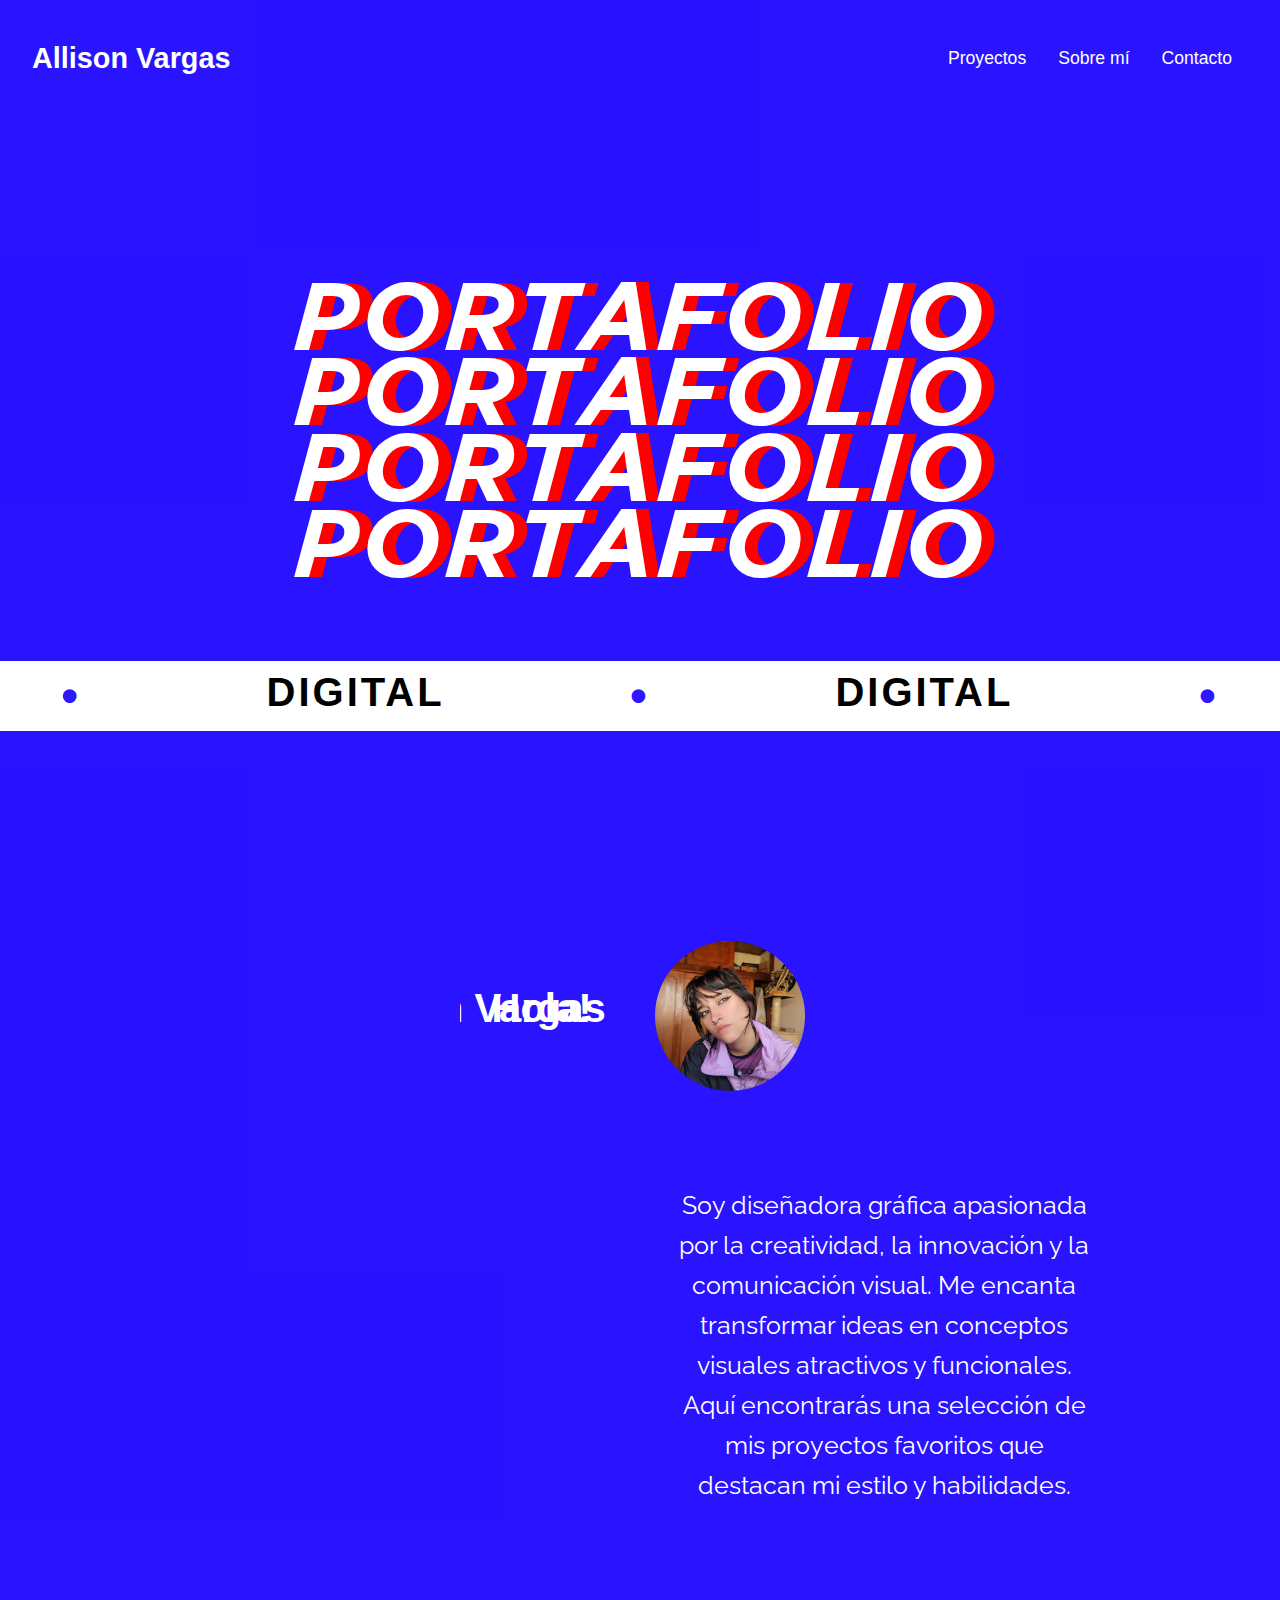
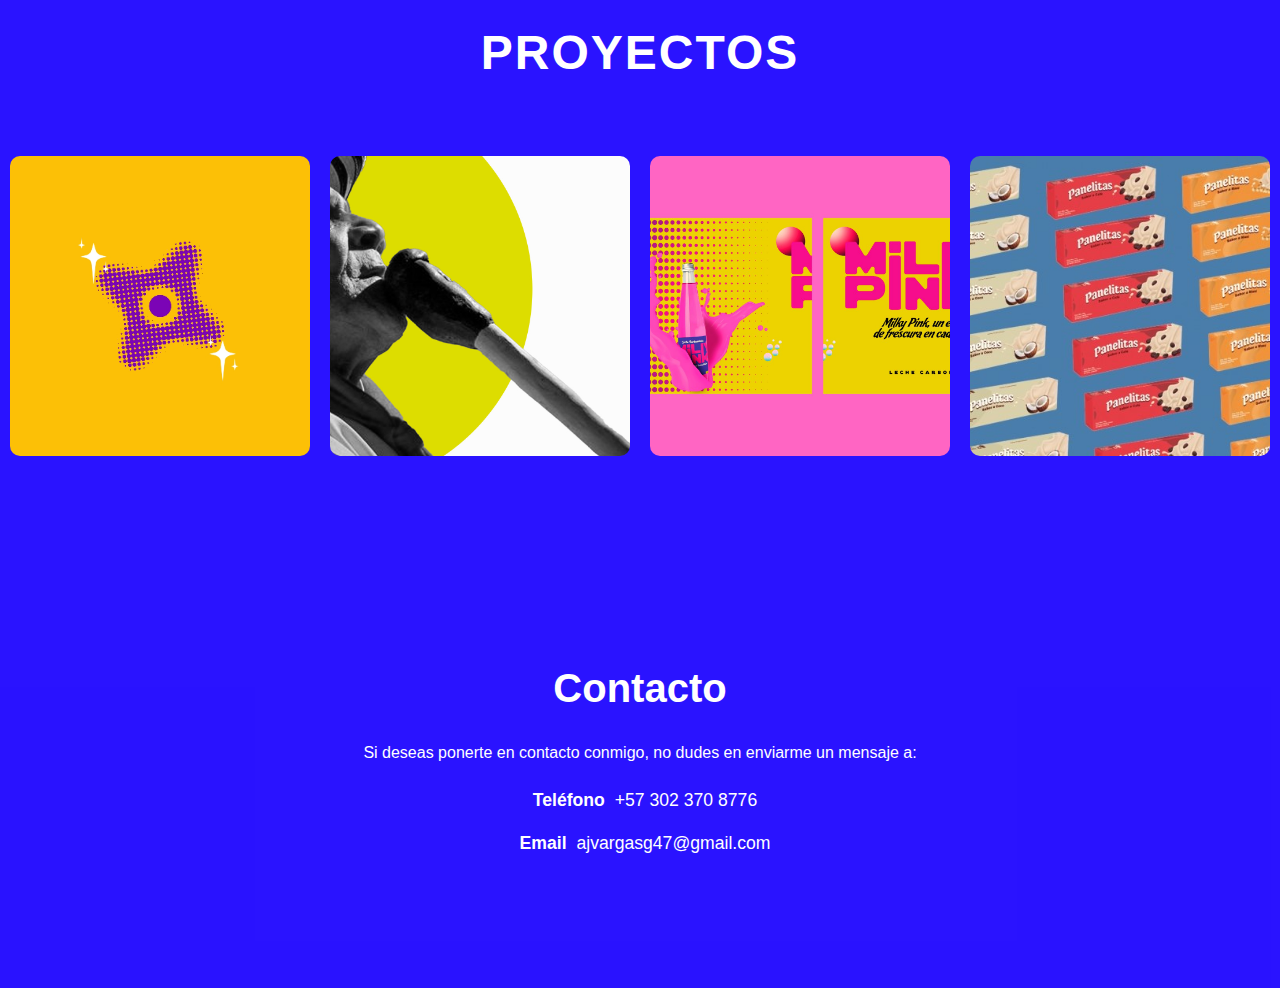
<file: Index.html>
<!DOCTYPE html>
<html lang="es">
<head>
    <meta charset="UTF-8">
    <meta name="viewport" content="width=device-width, initial-scale=1.0">
    <title>Portafolio de Allison Vargas</title>
    <link rel="stylesheet" href="styles.css">
</head>
<body>

<header class="header">
    <nav class="navbar">
        <h1 class="logo"><a href="#">Allison Vargas</a></h1>
        <ul class="nav-links">
            <li><a href="#proyectos">Proyectos</a></li>
            <li><a href="#sobre-mi">Sobre mí</a></li>
            <li><a href="#contacto">Contacto</a></li>
        </ul>
    </nav>

    <div class="title-container">
        <h1 class="main-title">
            <span class="portfolio-word">PORTAFOLIO</span>
            <span class="portfolio-word">PORTAFOLIO</span>
            <span class="portfolio-word">PORTAFOLIO</span>
            <span class="portfolio-word">PORTAFOLIO</span>
    
            <div class="sub-title">
                <div class="scroll-text">
                    <span>Digital</span> 
                    <span class="dot">•</span> 
                    <span>Digital</span> 
                    <span class="dot">•</span> 
                    <span>Digital</span> 
                    <span class="dot">•</span> 
                    <span>Digital</span> 

                </div>
            </div>
            
        </h1>
    </div>
    
    <div class="hero" id="sobre-mi" name="sobre-mi">

        <div class="bio-content" >
            <div class="sal"><h2>Hola! </h2></div> 
            <div class="sal"> <span><h2> soy Allison Vargas</h2></span></div>
        </div>
        <img src="img/derecha.jpeg" alt="Imagen derecha" class="hero-image hero-image-right">
    </div>
    <div class="ult">
        <div class="video-container">
            <iframe 
                width="100%" 
                height="auto" 
                src="https://www.youtube.com/watch?v=CBc4MQgnpGc&ab_channel=SantiagoPardo" 
                title="YouTube video player" 
                frameborder="0" 
                allow="accelerometer; autoplay; clipboard-write; encrypted-media; gyroscope; picture-in-picture" 
                allowfullscreen>
            </iframe>
        </div>
        
        <div class="bio-contenta">
            <p class="bio">
                Soy diseñadora gráfica apasionada por la creatividad, la innovación y la comunicación visual. 
                Me encanta transformar ideas en conceptos visuales atractivos y funcionales. Aquí encontrarás una 
                selección de mis proyectos favoritos que destacan mi estilo y habilidades.
            </p>
        </div>
    </div>
    
    <div id="proyectos" name="proyectos">
        <h2 class="pro">Proyectos</h2>
    </div>
    <div class="projects-container">
        <div class="project-button" style="background-image: url('img/proyecto1.jpg');">
            <a href="proyecto1.html" class="project-link">Flow: Domina el inglés con estilo y dinamismo</a>
        </div>
        <div class="project-button" style="background-image: url('img/proyecto2.jpg');">
            <a href="proyecto2.html" class="project-link">Tradición y modernidad: Rebranding del Festival de Gaitas</a>
        </div>
        <div class="project-button" style="background-image: url('img/proyecto3.jpg');">
            <a href="proyecto3.html" class="project-link">Milky Pink: La dulzura efervescente en una botella</a>
        </div>
        <div class="project-button" style="background-image: url('img/proyecto4.jpg');">
            <a href="proyecto4.html" class="project-link">Panelitas con sabor juvenil: una nueva forma de disfrutar la tradición</a>
        </div>
    </div>
    <div id="contacto">
        <section class="contact">
            <h2>Contacto</h2>
            <p>Si deseas ponerte en contacto conmigo, no dudes en enviarme un mensaje a:</p>
            <ul>
                <li>
                    <i class="fas fa-phone"></i> 
                    <strong>Teléfono</strong> 
                    <a>+57 302 370 8776</a>
                </li>
                <li>
                    <i class="fas fa-envelope"></i> 
                    <strong>Email</strong> 
                    <a>ajvargasg47@gmail.com</a>
                </li>
            </ul>
        </section>
    </div>
    
    
</header>

<script src="script.js"></script>
</body>
</html>
</file>
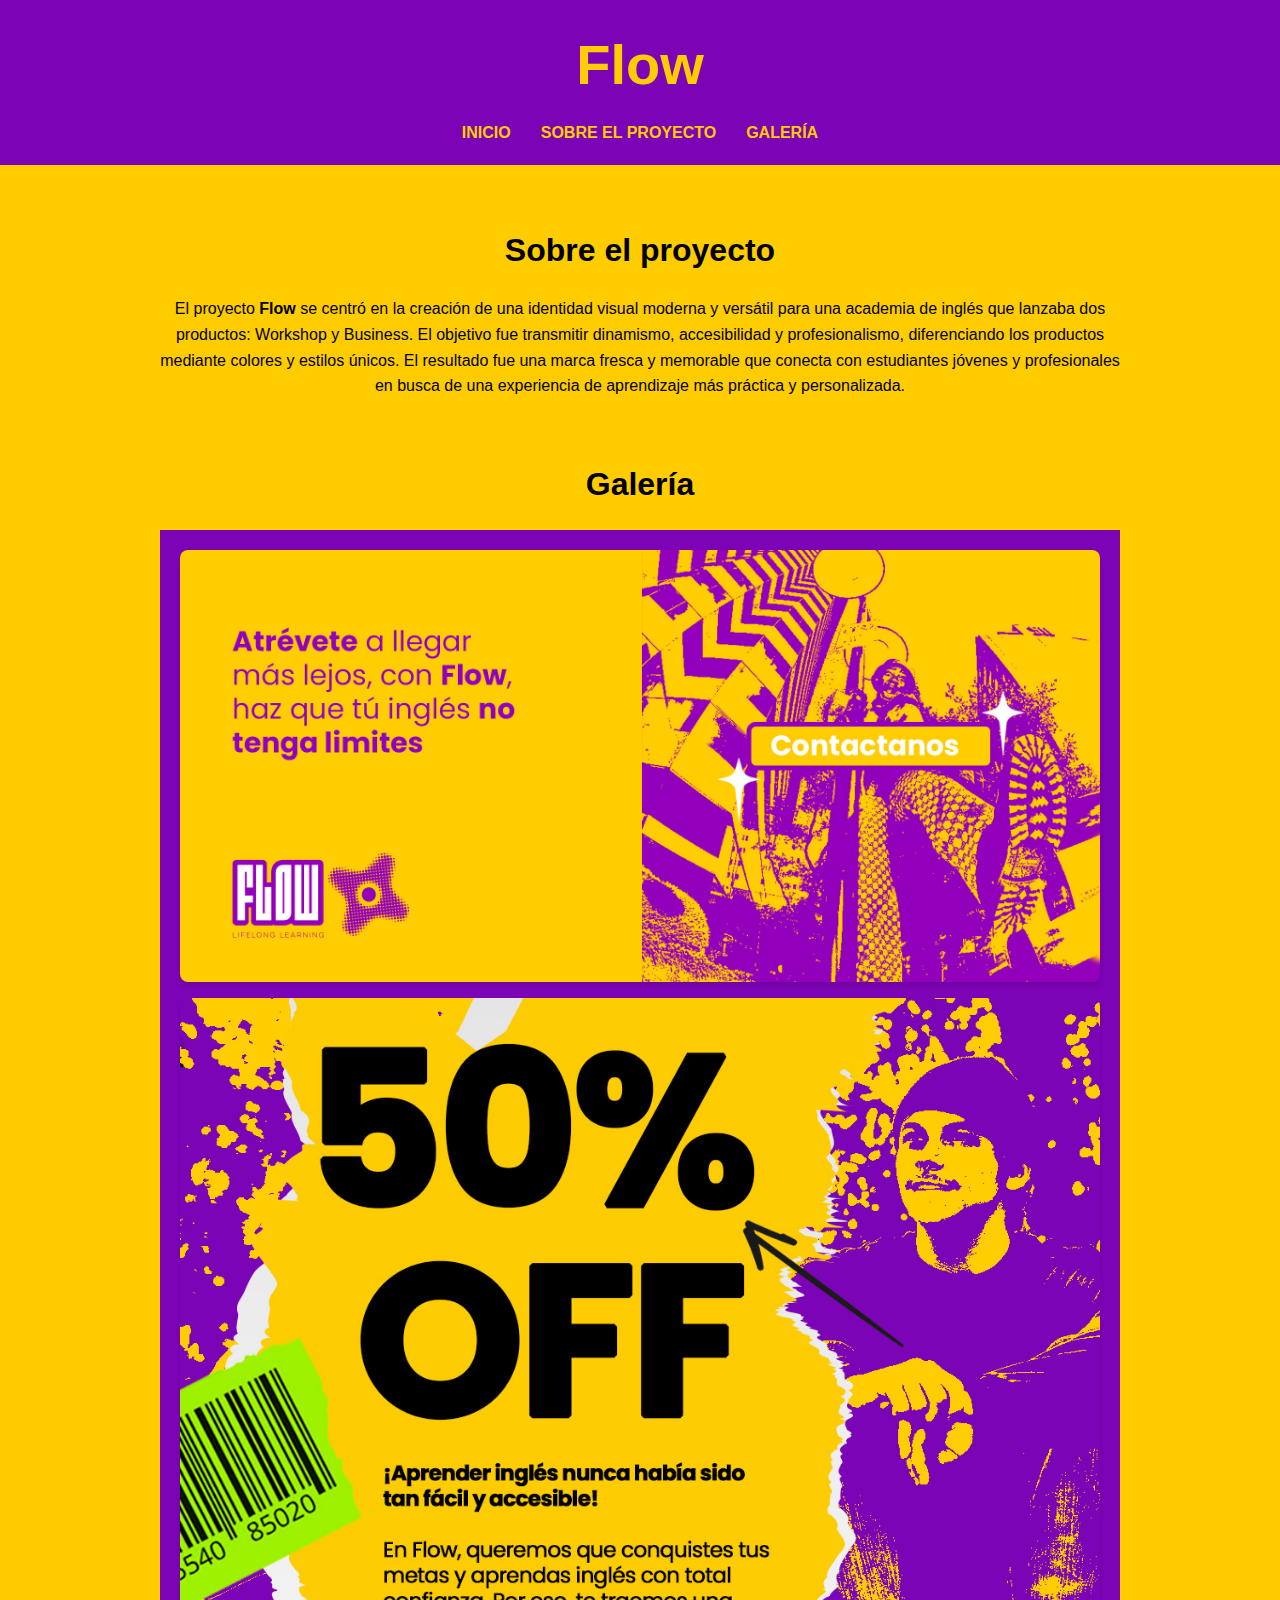
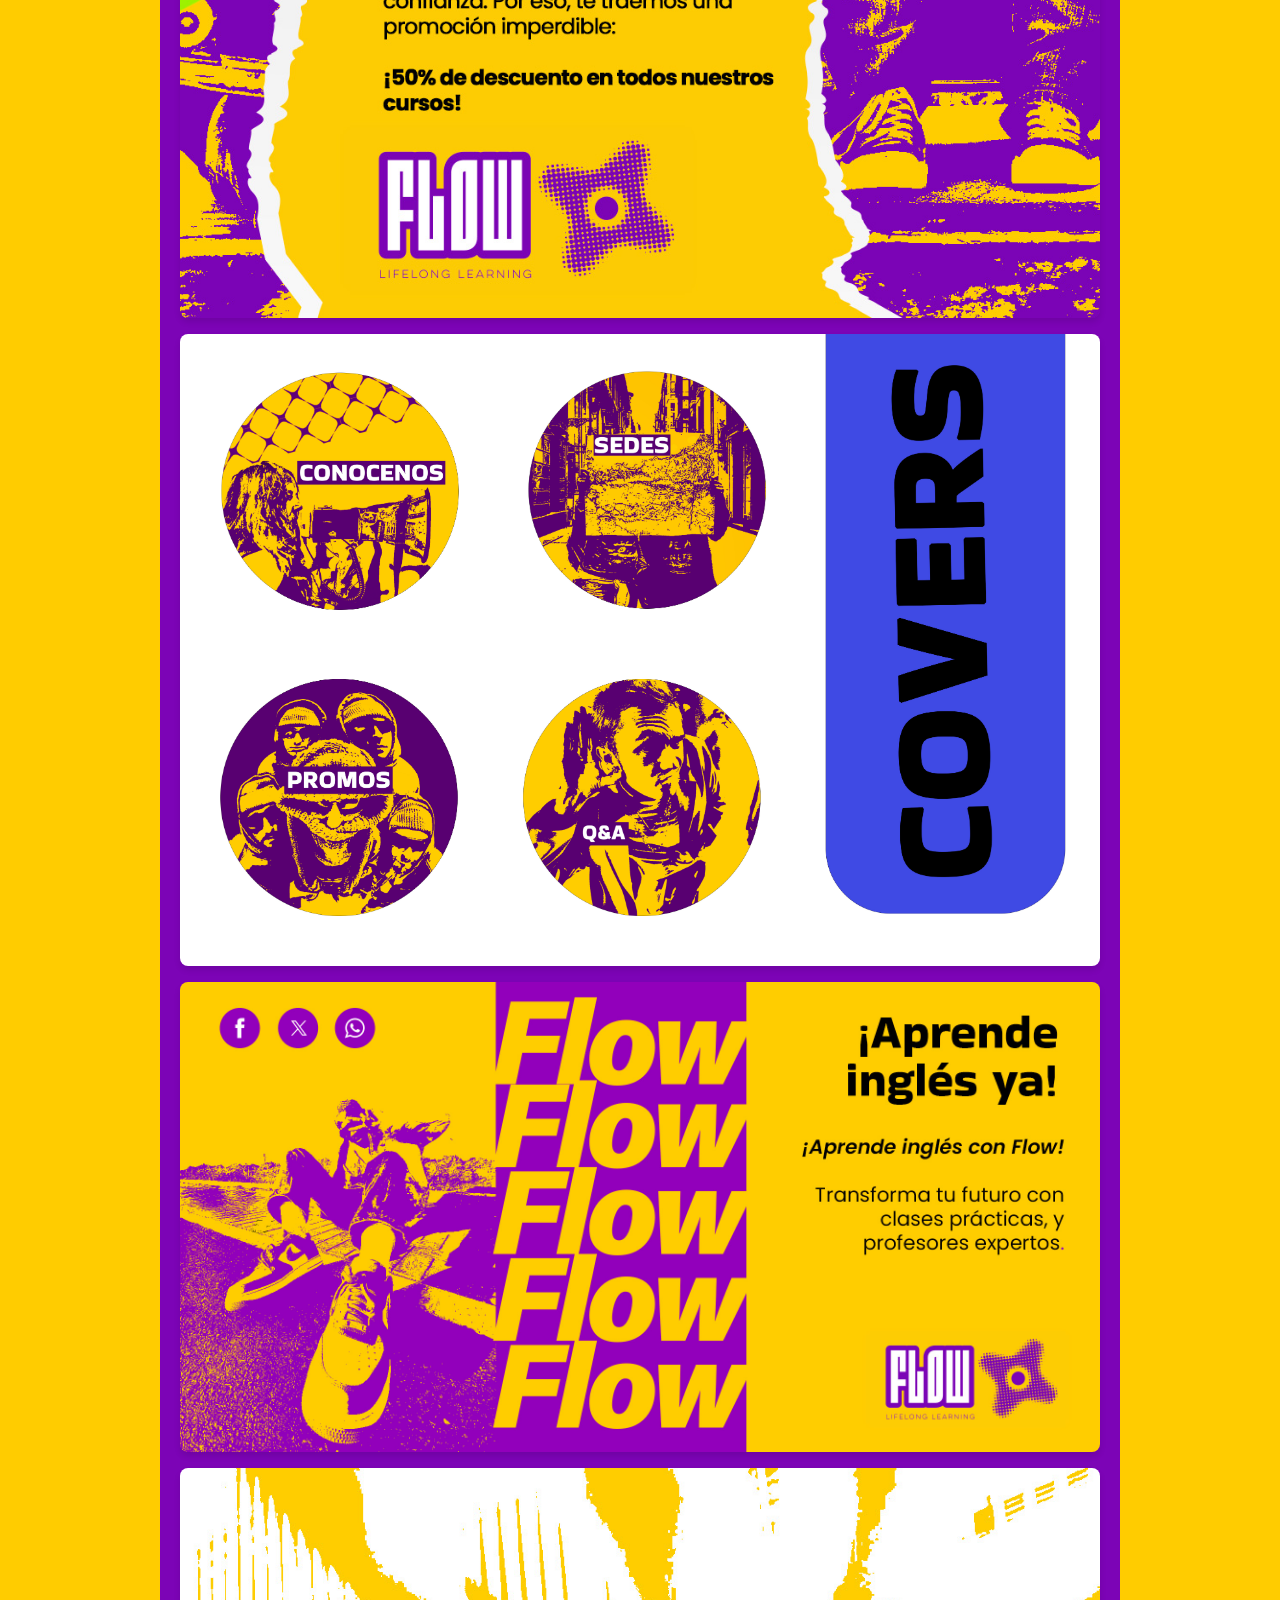
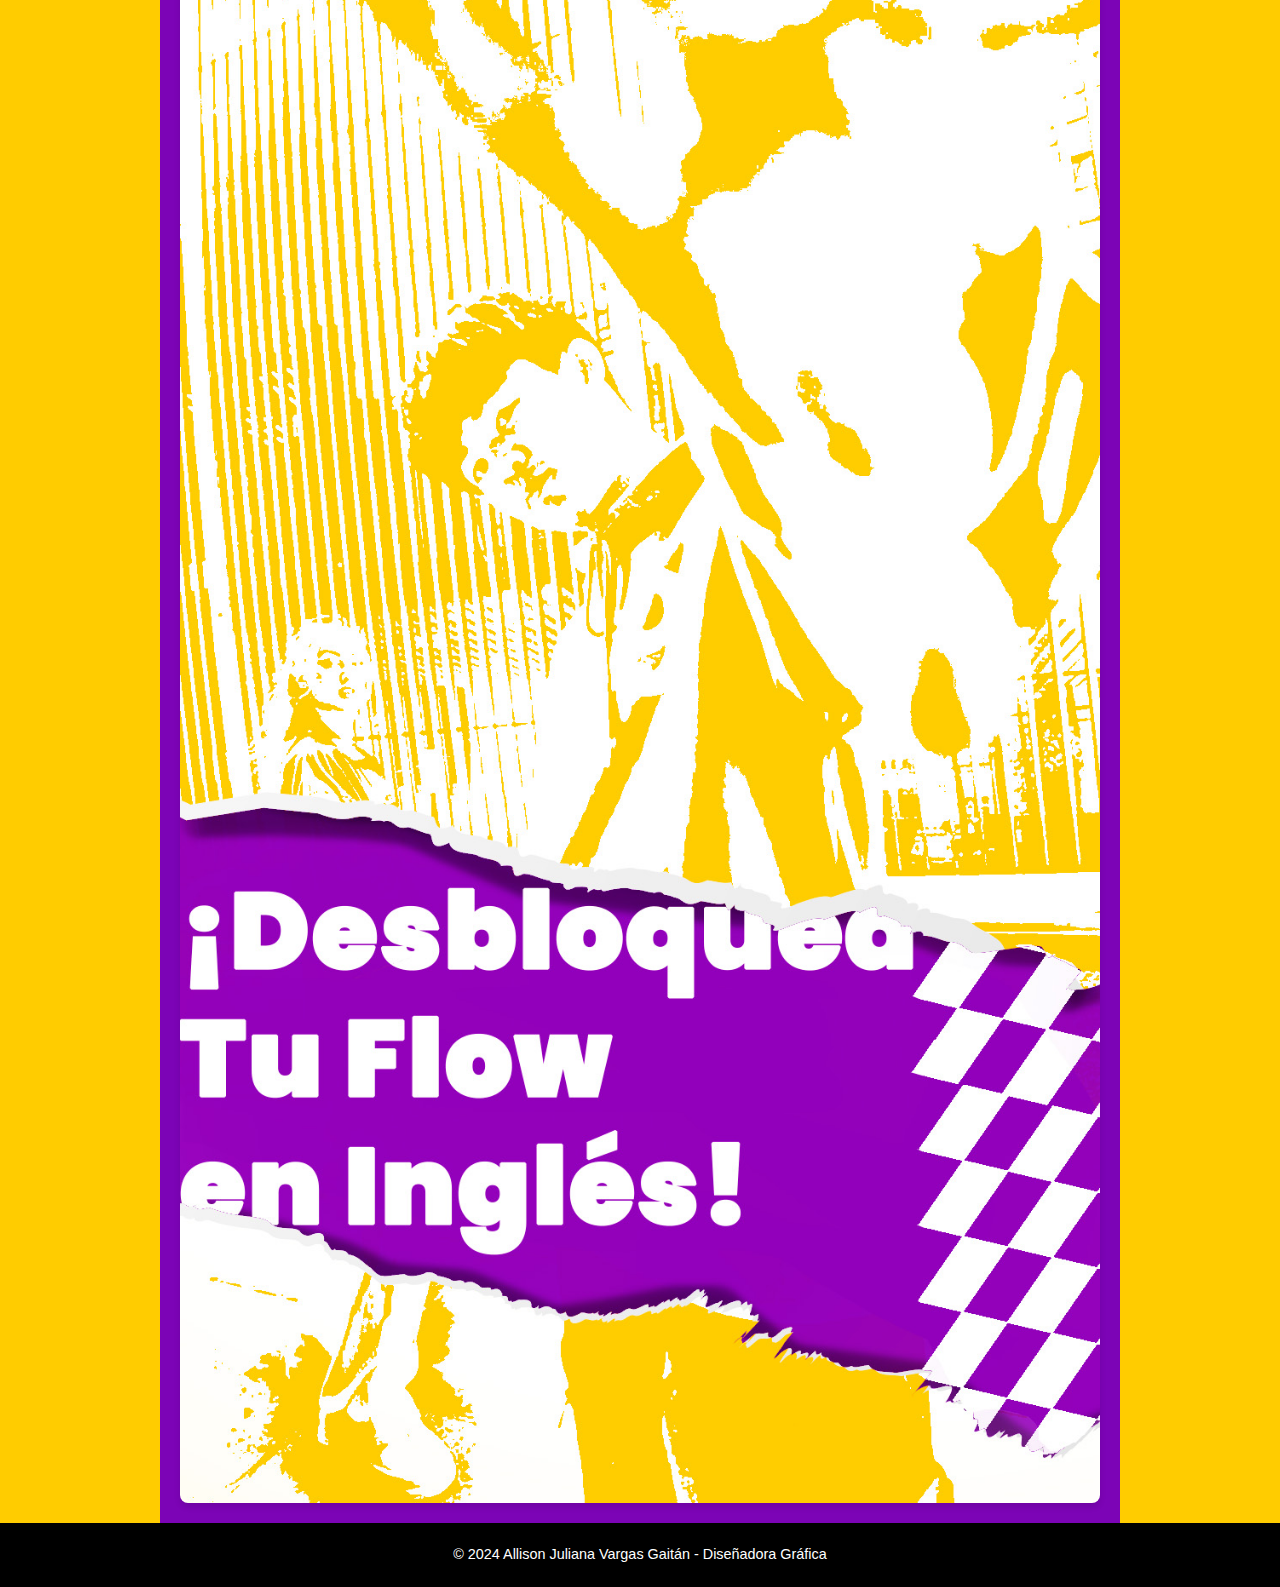
<file: proyecto1.html>
<!DOCTYPE html>
<html lang="es">
<head>
    <meta charset="UTF-8">
    <meta name="viewport" content="width=device-width, initial-scale=1.0">
    <title>Flow - Proyecto</title>
    <link rel="stylesheet" href="stylesflow.css">
</head>
<body>

<header class="main-header">
    <h1>Flow</h1>
    <nav>
        <ul>
            <li><a href="index.html">Inicio</a></li>
            <li><a href="#sobre">Sobre el proyecto</a></li>
            <li><a href="#galeria">Galería</a></li>
        </ul>
    </nav>
</header>

<section id="sobre" class="seccion-proyecto">
    <h2>Sobre el proyecto</h2>
    <p>El proyecto <strong>Flow</strong> se centró en la creación de una identidad visual moderna y versátil para una academia de inglés que lanzaba dos productos: Workshop y Business. El objetivo fue transmitir dinamismo, accesibilidad y profesionalismo, diferenciando los productos mediante colores y estilos únicos. El resultado fue una marca fresca y memorable que conecta con estudiantes jóvenes y profesionales en busca de una experiencia de aprendizaje más práctica y personalizada.</p>
</section>

<section id="galeria" class="seccion-proyecto">
    <h2>Galería</h2>
    <div class="galeria-imagenes">
        <img src="imgflow/flow1.jpg" alt="Imagen del proyecto Flow">
        <img src="imgflow/flow2.jpg" alt="Imagen del proyecto Flow">
        <img src="imgflow/flow3.jpg" alt="Imagen del proyecto Flow">
        <img src="imgflow/flow4.jpg" alt="Imagen del proyecto Flow">
        <img src="imgflow/flow5.jpg" alt="Imagen del proyecto Flow">
    </div>
</section>
<footer>
    <p>&copy; 2024 Allison Juliana Vargas Gaitán - Diseñadora Gráfica</p>
</footer>

</body>
</html>
</file>
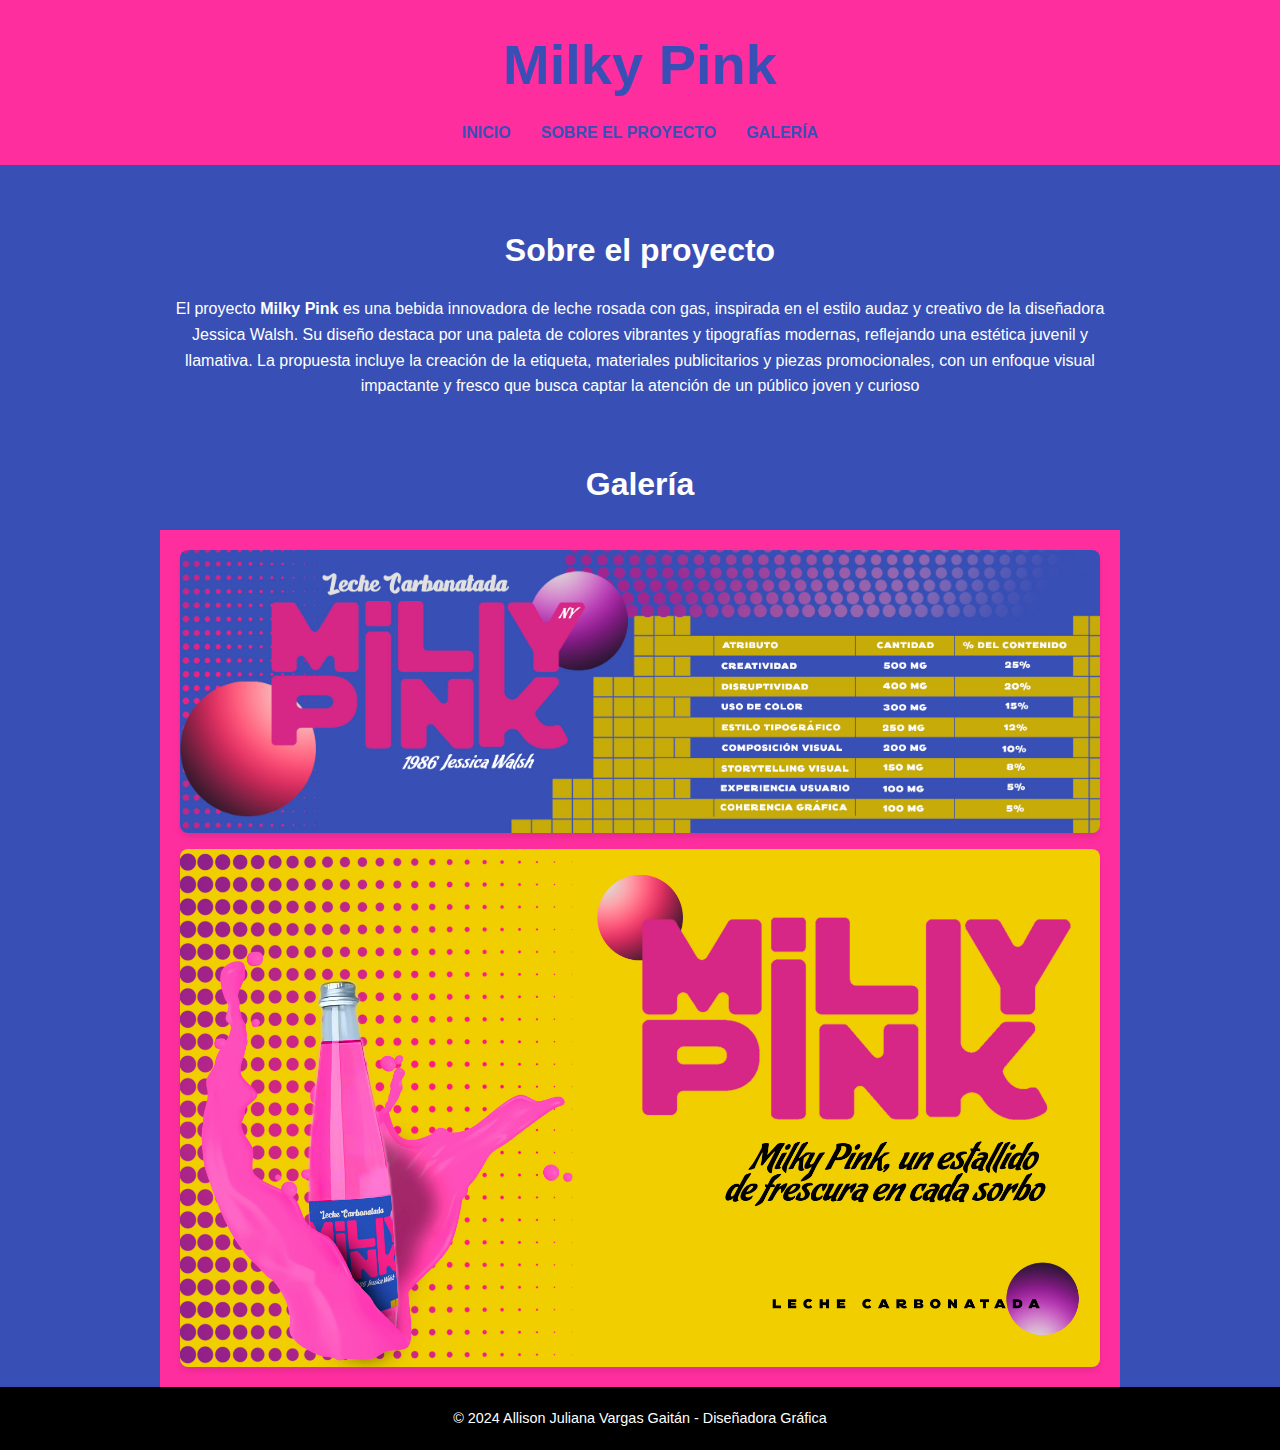
<file: proyecto3.html>
<!DOCTYPE html>
<html lang="es">
<head>
    <meta charset="UTF-8">
    <meta name="viewport" content="width=device-width, initial-scale=1.0">
    <title>Milky Pink - Proyecto</title>
    <link rel="stylesheet" href="stylesmil.css">
</head>
<body>

<header class="main-header">
    <h1>Milky Pink</h1>
    <nav>
        <ul>
            <li><a href="index.html">Inicio</a></li>
            <li><a href="#sobre">Sobre el proyecto</a></li>
            <li><a href="#galeria">Galería</a></li>
        </ul>
    </nav>
</header>

<section id="sobre" class="seccion-proyecto">
    <h2>Sobre el proyecto</h2>
    <p>El proyecto <strong>Milky Pink</strong> es una bebida innovadora de leche rosada con gas, inspirada en el estilo audaz y creativo de la diseñadora Jessica Walsh. Su diseño destaca por una paleta de colores vibrantes y tipografías modernas, reflejando una estética juvenil y llamativa. La propuesta incluye la creación de la etiqueta, materiales publicitarios y piezas promocionales, con un enfoque visual impactante y fresco que busca captar la atención de un público joven y curioso</p>
</section>

<section id="galeria" class="seccion-proyecto">
    <h2>Galería</h2>
    <div class="galeria-imagenes">
        <img src="imgmil/mil1.jpg" alt="Imagen del proyecto Milky Pink">
        <img src="imgmil/mil2.jpg" alt="Imagen del proyecto Milky Pink">
    </div>
</section>

<footer>
    <p>&copy; 2024 Allison Juliana Vargas Gaitán - Diseñadora Gráfica</p>
</footer>

</body>
</html>
</file>
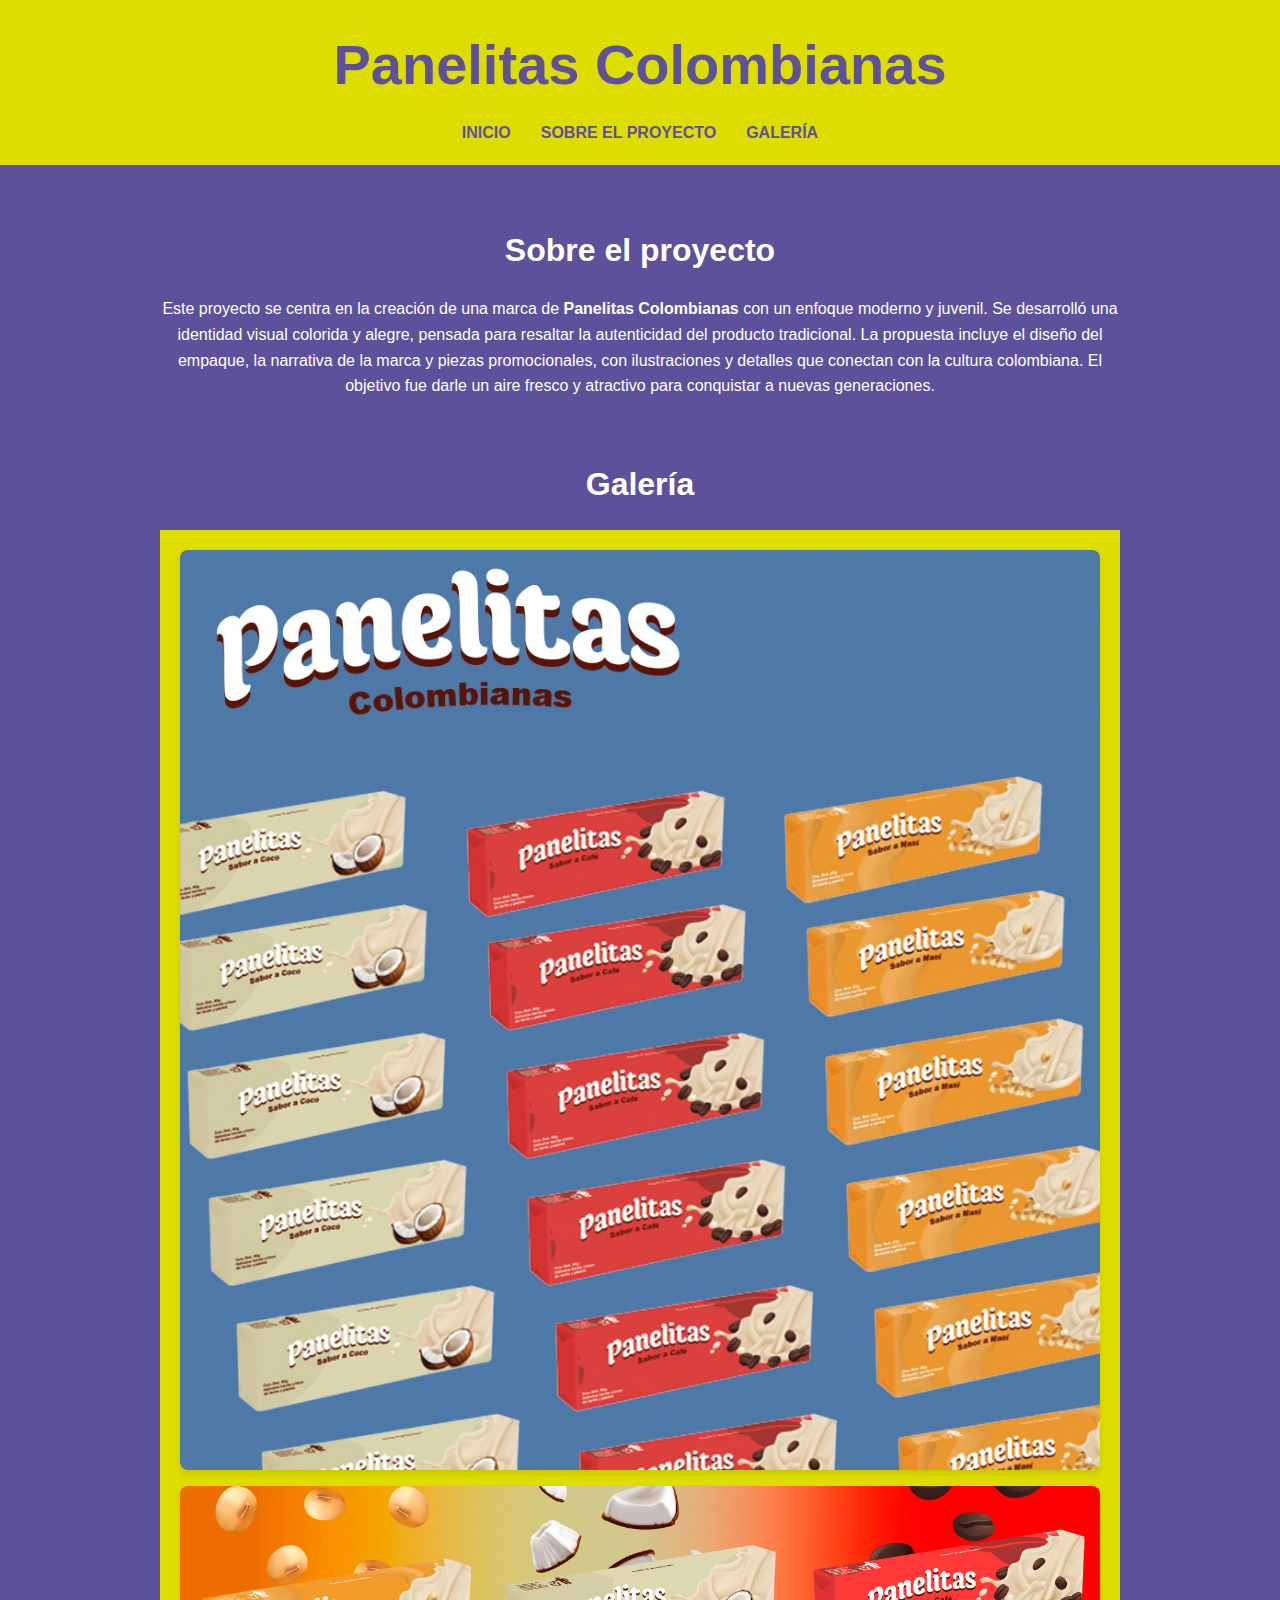
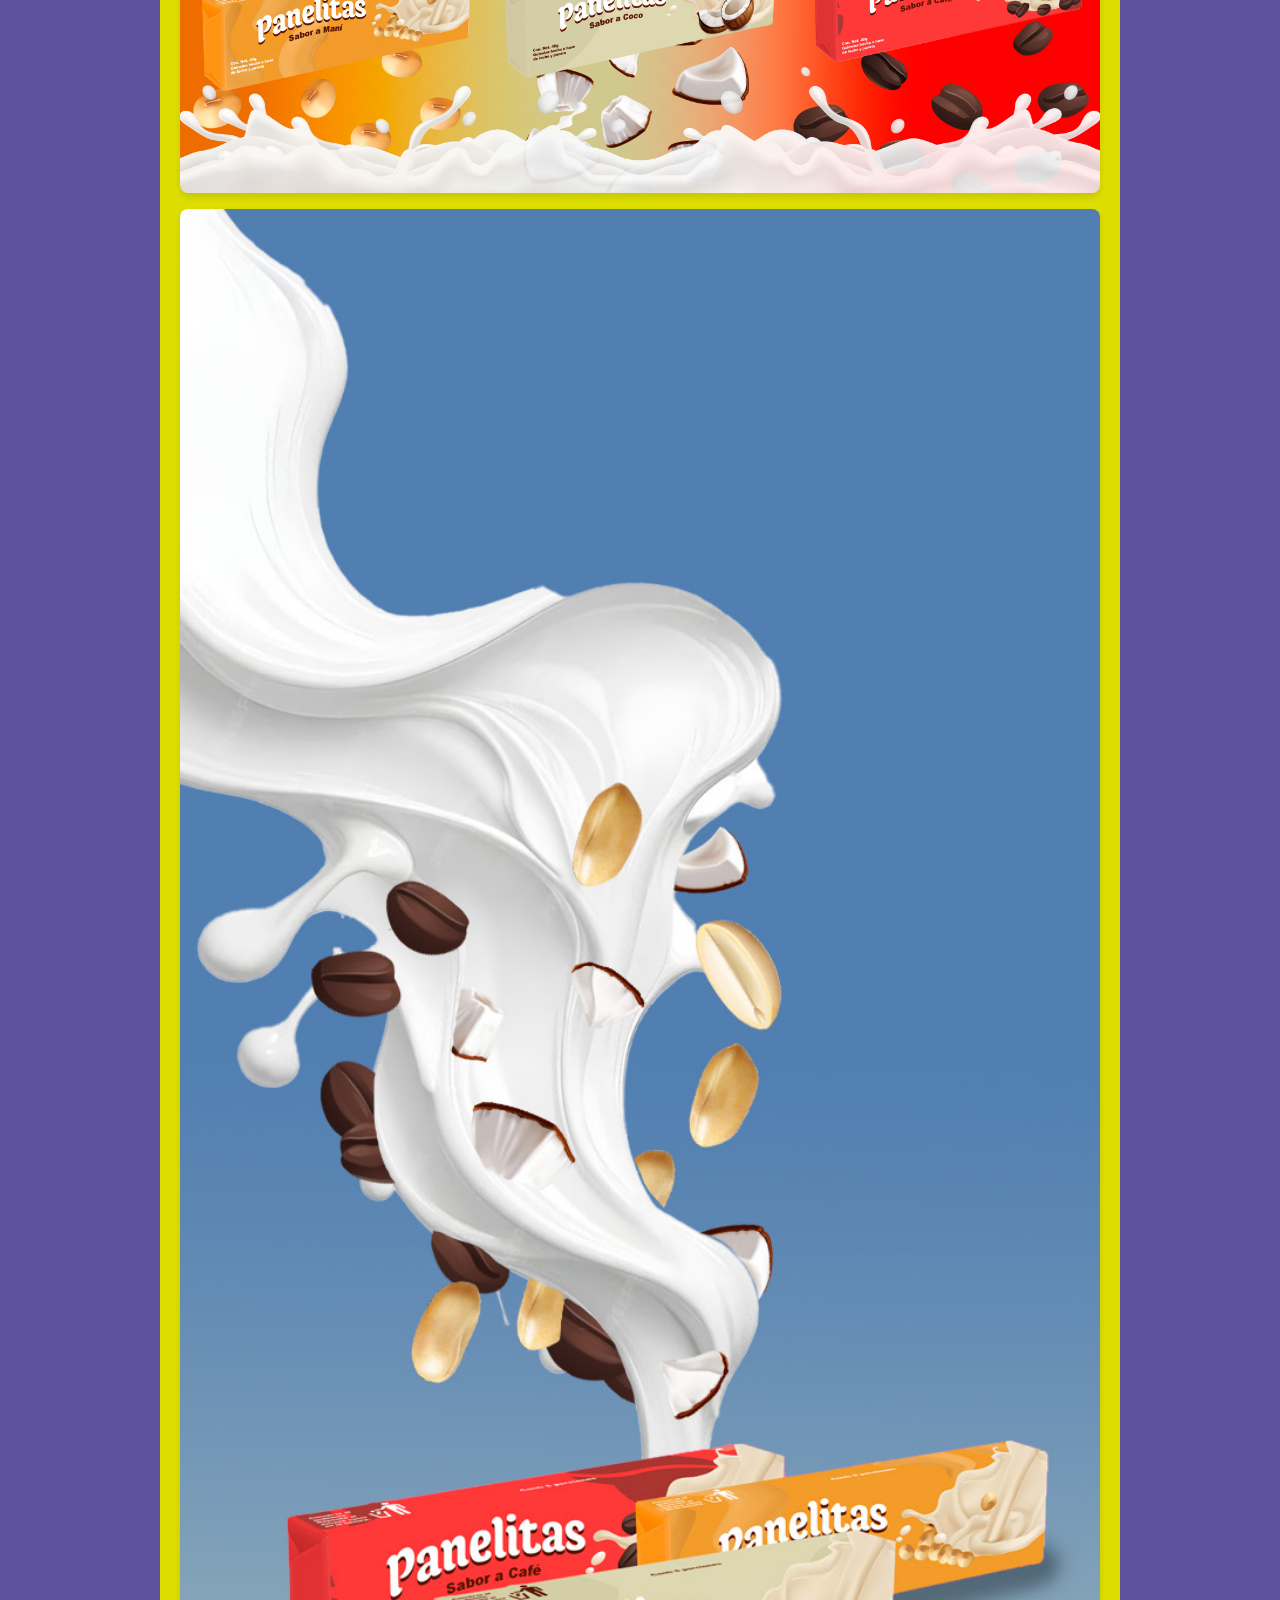
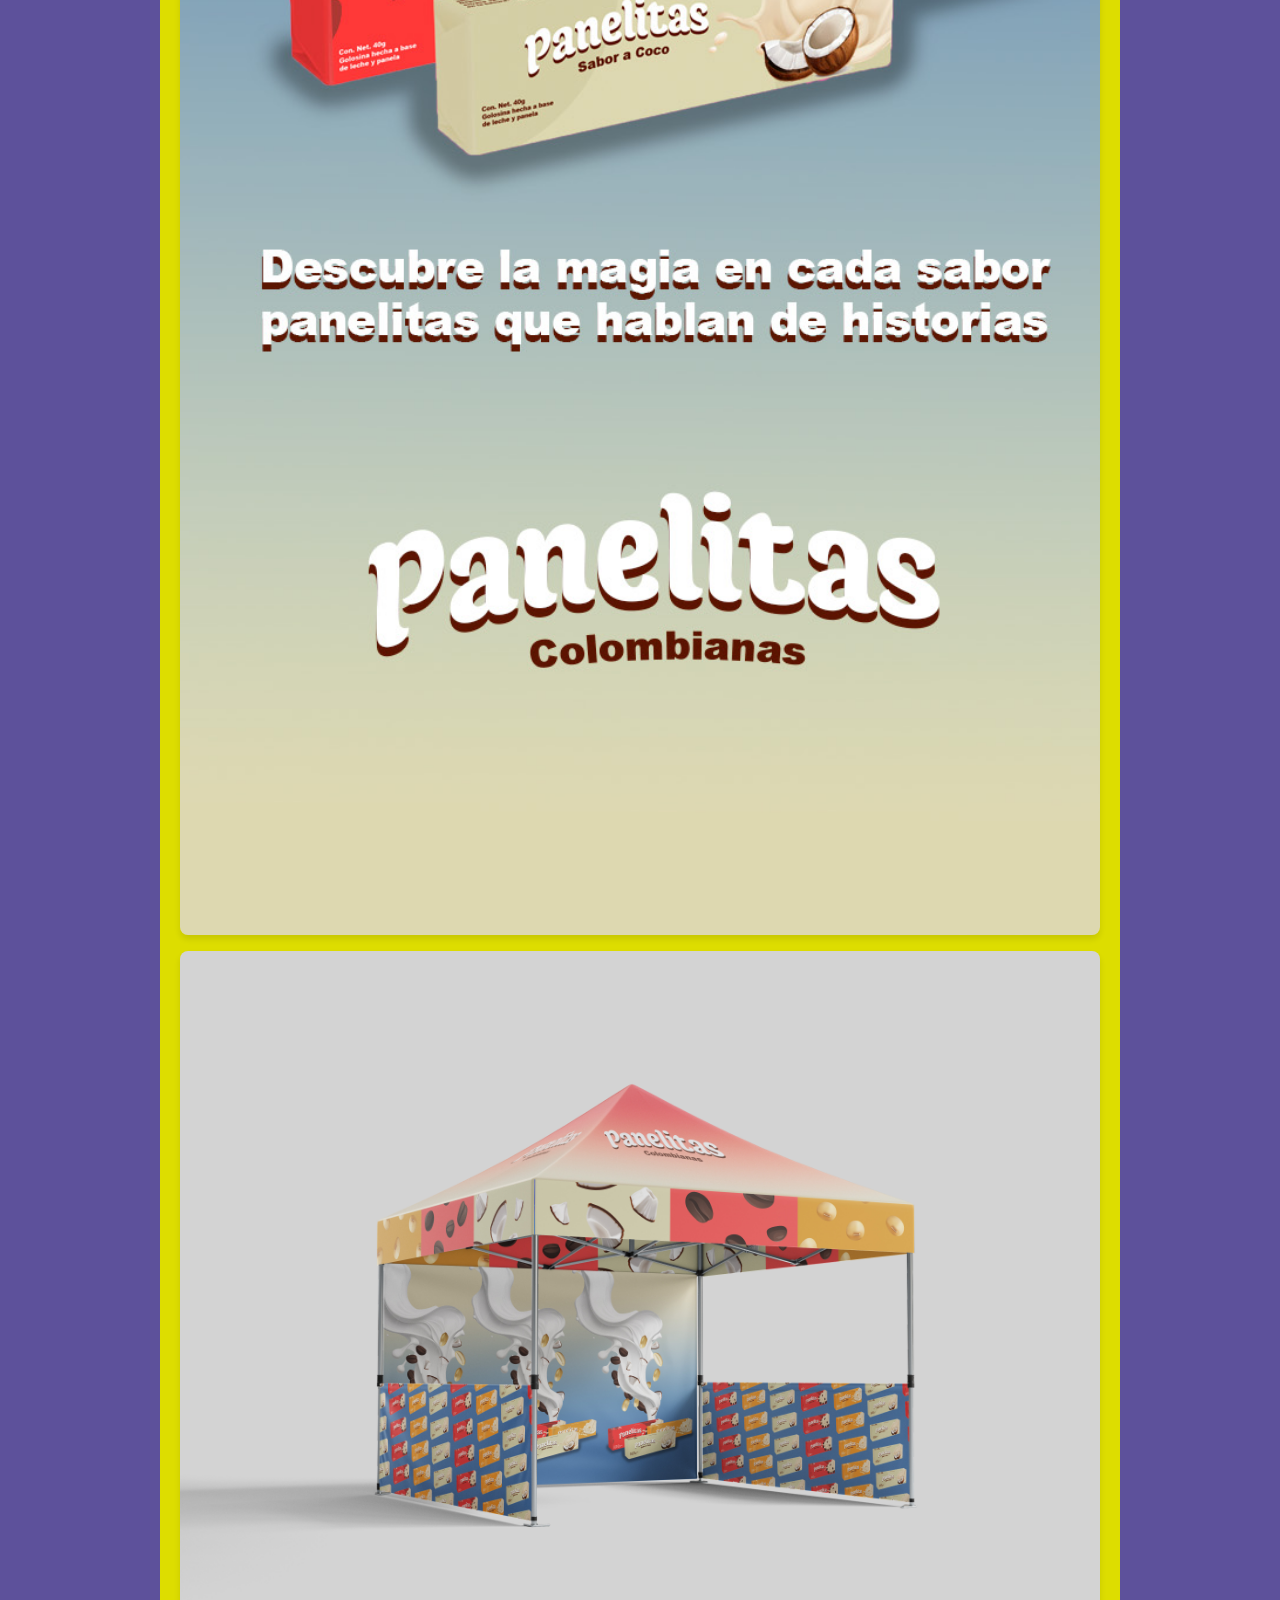
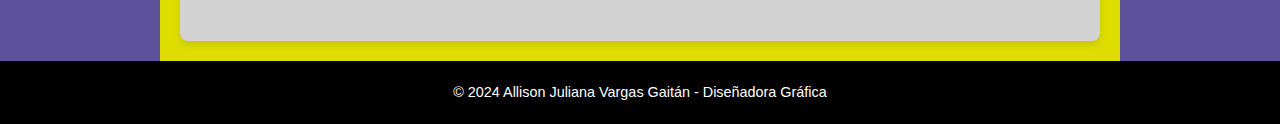
<file: proyecto4.html>
<!DOCTYPE html>
<html lang="es">
<head>
    <meta charset="UTF-8">
    <meta name="viewport" content="width=device-width, initial-scale=1.0">
    <title>Panelitas Colombianas - Proyecto</title>
    <link rel="stylesheet" href="stylespan.css">
</head>
<body>

<header class="main-header">
    <h1>Panelitas Colombianas</h1>
    <nav>
        <ul>
            <li><a href="index.html">Inicio</a></li>
            <li><a href="#sobre">Sobre el proyecto</a></li>
            <li><a href="#galeria">Galería</a></li>
        </ul>
    </nav>
</header>

<section id="sobre" class="seccion-proyecto">
    <h2>Sobre el proyecto</h2>
    <p>Este proyecto se centra en la creación de una marca de <strong>Panelitas Colombianas</strong> con un enfoque moderno y juvenil. Se desarrolló una identidad visual colorida y alegre, pensada para resaltar la autenticidad del producto tradicional. La propuesta incluye el diseño del empaque, la narrativa de la marca y piezas promocionales, con ilustraciones y detalles que conectan con la cultura colombiana. El objetivo fue darle un aire fresco y atractivo para conquistar a nuevas generaciones.</p>
</section>

<section id="galeria" class="seccion-proyecto">
    <h2>Galería</h2>
    <div class="galeria-imagenes">
        <img src="imgpan/pan1.jpg" alt="Imagen del proyecto Panelitas Colombianas">
        <img src="imgpan/pan2.jpg" alt="Imagen del proyecto Panelitas Colombianas">
        <img src="imgpan/pan3.jpg" alt="Imagen del proyecto Panelitas Colombianas">
        <img src="imgpan/pan4.jpg" alt="Imagen del proyecto Panelitas Colombianas">
    </div>
</section>

<footer>
    <p>&copy; 2024 Allison Juliana Vargas Gaitán - Diseñadora Gráfica</p>
</footer>

</body>
</html>
</file>
<file: stylesflow.css>
/* General */
* {
    margin: 0;
    padding: 0;
    box-sizing: border-box;
}

body {
    font-family: 'Gotham', sans-serif; /* Aplica la tipografía deseada */
    background-color: #FFCC00; /* Color de fondo */
    color: #000000; /* Color de texto */
    line-height: 1.6;
}

a {
    text-decoration: none;
    color: #000000;
    transition: color 0.3s;
}

a:hover {
    color: #7C04B6; /* Cambia el color del enlace al pasar el mouse */
}

/* Header */
.main-header {
    background-color: #7C04B6;
    color: #FFCC00;
    text-align: center;
    padding: 20px 0;
}

.main-header h1 {
    font-size: 3.5rem;
}

.main-header nav ul {
    display: flex;
    justify-content: center;
    list-style: none;
    margin-top: 10px;
}

.main-header nav ul li {
    margin: 0 15px;
}

.main-header nav ul li a {
    color: #FFCC00;
    font-size: 1rem;
    text-transform: uppercase;
    font-weight: bold;
}

.main-header nav ul li a:hover {
    color: #ffffff; /* Cambia el color al pasar el mouse */
}

/* Secciones generales */
.seccion-proyecto {
    padding-top: 60px;
    text-align: center;
    margin-left: 10rem;
    margin-right: 10rem;
}

.seccion-proyecto h2 {
    font-size: 2rem;
    margin-bottom: 20px;
    color: #000000;
}

.seccion-proyecto p {
    font-size: 1rem;
    color: #000000;

}

/* Galería */
.galeria-imagenes {
    display: grid;
     /* Antes: 200px, ahora: 250px */
    gap: 16px;
    background-color: #7C04B6;
    padding: 20px;
}


.galeria-imagenes img {
    width: 100%; 
    height: auto; 
    border-radius: 8px; /* Esquinas redondeadas opcional */
    box-shadow: 0 4px 6px rgba(0,0,0,0.1); /* Sombra opcional */
    transition: transform 0.3s ease; /* Efecto de zoom suave */
}

.galeria-imagenes img:hover {
    transform: scale(0.95); /* Efecto de zoom al pasar el mouse */
}


/* Footer */
footer {
    background-color: #000000;
    color: #fff;
    text-align: center;
    padding: 20px 0;
}

footer p {
    font-size: 0.9rem;
}
</file>
<file: stylesmil.css>
/* General */
* {
    margin: 0;
    padding: 0;
    box-sizing: border-box;
}

body {
    font-family: 'Gotham', sans-serif; /* Aplica la tipografía deseada */
    background-color: #384fb5; /* Color de fondo */
    color: #000000; /* Color de texto */
    line-height: 1.6;
}

a {
    text-decoration: none;
    color: #000000;
    transition: color 0.3s;
}

a:hover {
    color: #ff2e9f; /* Cambia el color del enlace al pasar el mouse */
}

/* Header */
.main-header {
    background-color: #ff2e9f;
    color: #384fb5;
    text-align: center;
    padding: 20px 0;
}

.main-header h1 {
    font-size: 3.5rem;
}

.main-header nav ul {
    display: flex;
    justify-content: center;
    list-style: none;
    margin-top: 10px;
}

.main-header nav ul li {
    margin: 0 15px;
}

.main-header nav ul li a {
    color: #384fb5;
    font-size: 1rem;
    text-transform: uppercase;
    font-weight: bold;
}

.main-header nav ul li a:hover {
    color: #000000; /* Cambia el color al pasar el mouse */
}

/* Secciones generales */
.seccion-proyecto {
    padding-top: 60px;
    text-align: center;
    margin-left: 10rem;
    margin-right: 10rem;
}

.seccion-proyecto h2 {
    font-size: 2rem;
    margin-bottom: 20px;
    color: #ffffff;
}

.seccion-proyecto p {
    font-size: 1rem;
    color: #ffffff;

}

/* Galería */
.galeria-imagenes {
    display: grid;
    gap: 16px;
    background-color: #ff2e9f;
    padding: 20px;
}


.galeria-imagenes img {
    width: 100%; 
    height: auto; 
    border-radius: 8px; /* Esquinas redondeadas opcional */
    box-shadow: 0 4px 6px rgba(0,0,0,0.1); /* Sombra opcional */
    transition: transform 0.3s ease-out; /* Efecto de zoom suave */
}

.galeria-imagenes img:hover {
    transform: scale(0.95); /* Efecto de zoom al pasar el mouse */
}


/* Footer */
footer {
    background-color: #000000;
    color: #fff;
    text-align: center;
    padding: 20px 0;
}

footer p {
    font-size: 0.9rem;
}
</file>
<file: stylespan.css>
/* General */
* {
    margin: 0;
    padding: 0;
    box-sizing: border-box;
}

body {
    font-family: 'Gotham', sans-serif; /* Aplica la tipografía deseada */
    background-color: #5d519b; /* Color de fondo */
    color: #000000; /* Color de texto */
    line-height: 1.6;
}

a {
    text-decoration: none;
    color: #000000;
    transition: color 0.3s;
}

a:hover {
    color: #dddd00; /* Cambia el color del enlace al pasar el mouse */
}

/* Header */
.main-header {
    background-color: #dddd00;
    color: #5d519b;
    text-align: center;
    padding: 20px 0;
}

.main-header h1 {
    font-size: 3.5rem;
}

.main-header nav ul {
    display: flex;
    justify-content: center;
    list-style: none;
    margin-top: 10px;
}

.main-header nav ul li {
    margin: 0 15px;
}

.main-header nav ul li a {
    color: #5d519b;
    font-size: 1rem;
    text-transform: uppercase;
    font-weight: bold;
}

.main-header nav ul li a:hover {
    color: #000000; /* Cambia el color al pasar el mouse */
}

/* Secciones generales */
.seccion-proyecto {
    padding-top: 60px;
    text-align: center;
    margin-left: 10rem;
    margin-right: 10rem;
}

.seccion-proyecto h2 {
    font-size: 2rem;
    margin-bottom: 20px;
    color: #ffffff;
}

.seccion-proyecto p {
    font-size: 1rem;
    color: #ffffff;

}

/* Galería */
.galeria-imagenes {
    display: grid;
    gap: 16px;
    background-color: #dddd00;
    padding: 20px;
}


.galeria-imagenes img {
    width: 100%; 
    height: auto; 
    border-radius: 8px; /* Esquinas redondeadas opcional */
    box-shadow: 0 4px 6px rgba(0,0,0,0.1); /* Sombra opcional */
    transition: transform 0.3s ease-out; /* Efecto de zoom suave */
}

.galeria-imagenes img:hover {
    transform: scale(0.95); /* Efecto de zoom al pasar el mouse */
}


/* Footer */
footer {
    background-color: #000000;
    color: #fff;
    text-align: center;
    padding: 20px 0;
}

footer p {
    font-size: 0.9rem;
}
</file>
<file: styles.css>
/* RESET GENERAL */

* {
    margin: 0;
    padding: 0;
    box-sizing: border-box;
}

/* Declaración de la fuente GothamBold */
@font-face {
    font-family: 'GothamBold',sans-serif;
    src: url('fonts/GothamBold.ttf') format('opentype');
    font-weight: bold;
    font-style: normal;
}
/* Declaración de la fuente GothamBoldItalic */
@font-face {
    font-family: 'GothamBoldItalic';
    src: url('fonts/GothamBoldItalic.ttf') format('opentype');
    font-weight: bold;
    font-style: normal;
}

/* Declaración de la fuente RalewayRegular */
@font-face {
    font-family: 'RalewayRegular';
    src: url('fonts/RalewayRegular.ttf') format('opentype');
    font-weight: normal;
    font-style: normal;
}

/* Usar GothamBold para los títulos */
h1, h2 {
    font-family: 'GothamBold', sans-serif;
}

/* Usar GothamBoldItalic para los títulos */
.main-title{
    font-family: 'GothamBoldItalic', sans-serif;
}

/* Usar RalewayRegular para el cuerpo del texto */
body, .bio-content, .btn, .ult {
    font-family: 'RalewayRegular', sans-serif;
}


body {
    font-family: 'Arial', sans-serif;
    line-height: 1.6;
    background-color: #f4f4f9;
    color: #000000;
    overflow-x: hidden;
    
}

/* HEADER */
.header {
    background-color: #1900ffec; /* Color rosa vibrante */
    color: #fff;
    padding: 1rem 0;
    max-width: 100%;
    
}

.navbar {
    display: flex;
    justify-content: space-between;
    align-items: center;
    padding: 1rem 2rem;
    max-width: 100%;
}

.logo a {
    color: #fff;
    text-decoration: none;
    font-size: 1.8rem;
    font-weight: bold;
}

.nav-links {
    list-style: none;
    display: flex;
}

.nav-links li {
    margin: 0 1rem;
}

.nav-links a {
    color: #fff;
    text-decoration: none;
    font-size: 1.1rem;
    transition: color 0.3s;
}

.nav-links a:hover {
    color: #333;
}

/* TÍTULO PRINCIPAL */
/* Título principal del portafolio */
.title-container {
    text-align: center;
    height: 90vh; 
    padding: 4rem 0; 
    display: flex;
    justify-content: center;
    align-items: center;
    flex-direction: column;
    max-width: 100%;
}
/* Sombra de texto solo para las palabras "PORTAFOLIO" */
.portfolio-word {
    text-shadow: red 13px 0px ; /* Ajusta los valores a tu gusto */
}
.main-title {
    display: flex; 
    flex-direction: column; /* Los elementos hijos se apilan verticalmente */
    align-items: center; 
    line-height: 0.79; 
    font-size: 6rem; /* Ajusta el tamaño del texto según tus necesidades */
    font-weight: bold;
    color: #fff;
    text-transform: uppercase;
    letter-spacing: 3px; 
    max-width: 100%;
}

.main-title span {
    display: block; /* Cada palabra PORTAFOLIO será un "bloque" */
    width: 100%; 
    text-align: center; 
    
}

.sub-title {
    display: block; 
    justify-content: center; 
    align-items: center; 
    background-color: #fff; 
    padding: 1rem 0; 
    border-radius: 10px; 
    margin-top: 5rem; 
    overflow: hidden; 
    width: 200%; 
}

.scroll-text {
    display: flex;
    animation: scroll 15s linear infinite; 
}

.sub-title span {
    font-size: 2.5rem; 
    font-weight: bold; 
    font-family: 'GothamBold', sans-serif; 
    color: #000000; 
    margin: 0 1rem;
}

.sub-title .dot {
    font-size: 3rem; 
    color: #1900ffec; 
    font-weight: bold; 
    margin: 0 1rem;
}

@keyframes scroll {
    0% {
        transform: translateX(-100%);
    }
    100% {
        transform: translateX(100%);
    }
}


.hero {
    display: flex;
    justify-content: center;
    align-items: center;
    padding: 2rem 0;
    text-align: center;
    position: relative; /* Esto mantiene el contenedor de las imágenes relativo */
    
}

.hero-image {
    width: 150px;
    height: 150px;
    border-radius: 50%;
    object-fit: cover;
    margin: 0 1rem;
}

.hero-image-left {
    animation: float 3s ease-in-out infinite;
}

.hero-image-right {
    animation: float 3s ease-in-out infinite alternate;
}

@keyframes float {
    0% { transform: translateY(0px); }
    50% { transform: translateY(-10px); }
    100% { transform: translateY(0px); }
}

.bio-content {
    max-width: 900px;
    padding: 0 2rem;
    overflow:hidden;
    display: block;
}

.bio-content h2 {
    font-size: 2.5rem;
    margin-bottom: 1rem;
    display:flex;
    overflow:hidden;
    white-space:nowrap;
}

.bio-content, .sal {
    display: flex;
}


.sal:first-of-type {
    margin-right: 15px;
    animation: showup 7s infinite;
}

.sal:last-of-type {
    width:0px;
    animation: reveal 7s infinite;
}

.sal:last-of-type span {
    margin-left:-355px;
    animation: slidein 7s infinite;
}

@keyframes showup {
    0% {opacity:0;}
    20% {opacity:1;}
    80% {opacity:1;}
    100% {opacity:0;}
}

@keyframes slidein {
    0% { margin-left:-800px; }
    20% { margin-left:-800px; }
    35% { margin-left:0px; }
    100% { margin-left:0px; }
}

@keyframes reveal {
    0% {opacity:0;width:0px;}
    20% {opacity:1;width:0px;}
    30% {width:355px;}
    80% {opacity:1;}
    100% {opacity:0;width:355px;}
}

/* Contenedor para la bio y el video */
.ult {
    display: flex;
    align-items: center;
    padding: 2rem;
    text-align: center;
    justify-content: space-between;
    gap: 10px;
    margin-left: 120px;
    margin-right: 120px;
}

/* Alineación de bio y video en fila en pantallas grandes */
.video-container {
    flex: 1; /* El video ocupa la mitad del espacio disponible */
    max-width: 50%; /* Máximo 50% de la pantalla */
}

.bio-contenta {
    flex: 1; /* El contenido de bio también ocupa el otro 50% */
    max-width: 50%;
    padding: 20px;
}

/* En pantallas pequeñas, cambia la disposición a columna */
@media (max-width: 768px) {
    .ult {
        flex-direction: column; /* Cambia a columna */
        padding: 0rem; /* Ajusta el padding solo en pantallas pequeñas */
        margin-left: 10px;
        margin-right: 10px;
    }

    .bio-contenta {
        order: 1;
        margin-bottom: 1rem; /* Espacio entre la bio y el video */
    }

    .video-container {
        order: 2;
        margin-top: 1rem; /* Añadir un pequeño margen superior */
    }
    .video-container video {
        width: 100%;
        height: auto;
    }
    
}

.video-container video {
    width: 80%;
    height: auto;
}


/* Alineación de bio en la página */
.bio {
    max-width: 900px; 
    font-size: 25px;
    text-align: center;
    margin: 0 auto; /* Alinea al centro sin márgenes laterales */
    padding: 10px; /* Reducido para más compacidad */
}

@media (max-width: 768px) {
    .bio {
        font-size: 1.1rem;
        margin-left: 10px;
        margin-right: 10px;
        padding: 8px;
    }
}


/* CSS */

.projects-container {
    display: grid;
    grid-template-columns: repeat(4, 1fr);
    gap: 20px; 
    padding: 150px;
    justify-content: center;
    margin-top: 0; /* Eliminamos el margen superior */
    padding-top: 4rem;
}

.project-button {
    position: relative;
    width: 100%;
    min-width: 300px; /* Ajusta este valor según el tamaño que quieras que tengan los botones */
    min-height: 300px; /* Asegúrate de que los botones tengan un tamaño mínimo */
    padding-top: 75%;
    background-size: cover;
    background-position: center;
    border-radius: 10px;
    overflow: hidden;
    transition: transform 0.3s ease-in-out;
    cursor: pointer;
}
@media (max-width: 1024px) {
    .projects-container {
        grid-template-columns: repeat(2, 1fr); /* 2 columnas para pantallas más pequeñas */
    }
}

@media (max-width: 768px) {
    .projects-container {
        grid-template-columns: 1fr; /* 1 columna para pantallas móviles */
    }
}

.project-button:hover {
    transform: scale(1.05);
}

.project-button::before {
    content: '';
    position: absolute;
    top: 0;
    left: 0;
    width: 100%;
    height: 100%;
    background-color: rgba(0, 0, 0, 0.5);
    opacity: 0;
    transition: opacity 0.3s ease-in-out;
}

.project-button:hover::before {
    opacity: 1;
}

.project-link {
    position: absolute;
    top: 50%;
    left: 50%;
    transform: translate(-50%, -50%);
    color: #fff;
    font-family: 'GothamBold', sans-serif;
    font-size: 1.2rem;
    text-decoration: none;
    text-align: center;
    opacity: 0;
    transition: opacity 0.3s ease-in-out;
}

.project-button:hover .project-link {
    opacity: 1;
}

.pro {
    text-align: center;
    margin-top: 3rem; /* Menos espacio superior para que no esté tan alejado de la sección anterior */
    font-family: 'GothamBold', sans-serif; /* Fuente consistente con el resto */
    font-size: 3rem; /* Tamaño adecuado para que se vea destacado pero no excesivo */
    color: #ffffff; /* Color rosa para armonizar con el tema */
    letter-spacing: 2px; /* Espaciado entre letras para un toque elegante */
    text-transform: uppercase; /* Para dar énfasis y hacer que se vea más profesional */
}

/* Sección de contacto */
.contact {
    padding: 50px 20px;
    text-align: center;
    margin-bottom: 50px;
}

.contact h2 {
    font-size: 2.5rem;
    color: #ffffff;
    margin-bottom: 20px;
    font-family: 'Gotham', sans-serif; /* Tipografía deseada */
}

.contact p {
    font-size: 1rem;
    color: #ffffff;
    margin-bottom: 20px;
    font-family: 'Gotham', sans-serif;
}

.contact ul {
    list-style: none;
    padding: 0;
}

.contact li {
    display: flex;
    align-items: center;
    justify-content: center;
    margin-bottom: 15px;
    font-size: 1.1rem;
    color: #ffffff;
    font-family: 'Gotham', sans-serif;
}

.contact li strong {
    margin-right: 10px;
    color: #ffffff;
    font-weight: bold;
}

.contact li i {
    font-size: 1.5rem;
    color: #ffffff; /* Color para el icono */
    margin-right: 10px;
}

.contact li a {
    text-decoration: none;
    color: #ffffff;
    transition: color 0.3s;
}

.contact li a:hover {
    color: #FF6B6B; /* Color de hover */
}
</file>
